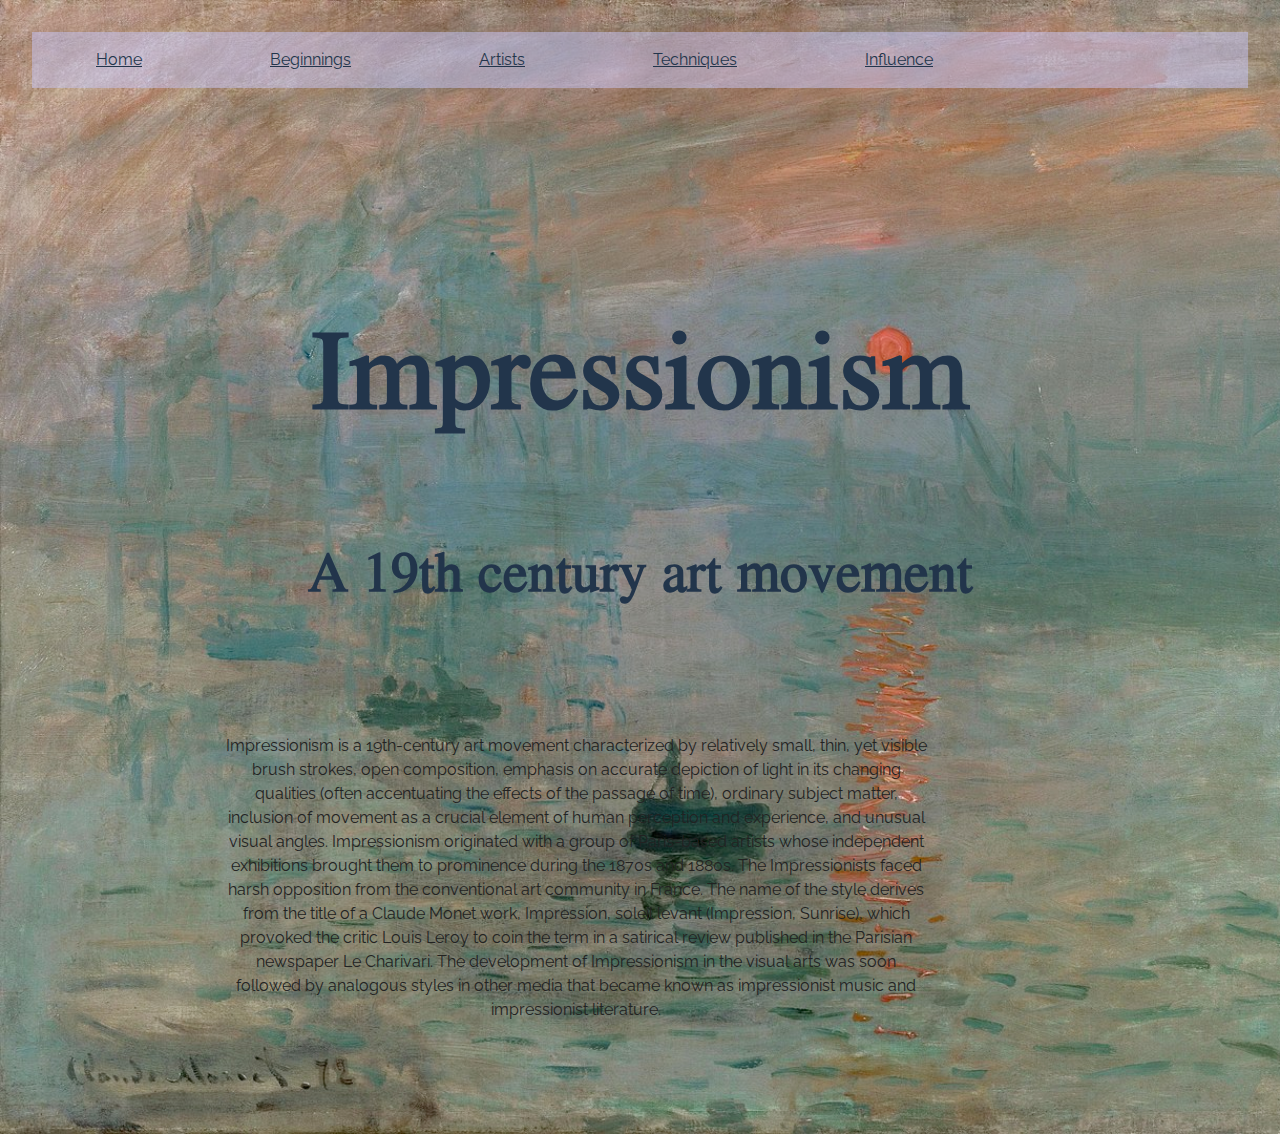
<file: index.html>
<!DOCTYPE html>
<html>
<head>

	<meta charset="utf-8">
	<meta http-equiv="X-UA-Compatible" content="IE=edge">
	<title>Impressionism</title>
	<meta name="description" content="">

	<!-- Enable responsive layouts; tell browsers not to shrink pages to fit small screens -->
	<meta name="viewport" content="width=device-width, initial-scale=1">

	<!-- Load styles -->
	<!-- For production, combine all of the stylesheets -->
	<link rel="stylesheet" href="css/sitewide.css">

	<!-- Webfonts -->
	<link href="https://fonts.googleapis.com/css?family=Jomolhari&display=swap" rel="stylesheet">
	<link href="https://fonts.googleapis.com/css?family=Raleway&display=swap" rel="stylesheet">

</head>
<body class="homepage">
<!-- Change this classname for each page/type! -->

	<!-- Page content typically goes inside the container -->
	<div class="container">


		<div class="headings-home">
			<div class="navbar">
				<a href="index.html">Home</a>
				<a href="beginnings.html">Beginnings</a>
				<a href="artists.html">Artists</a>
				<a href="techniques.html">Techniques</a>
				<a href="influence.html">Influence</a>
			</div>

			<h1>Impressionism</h1>

		<h2>A 19th century art movement</h2>
	</div>

	<div class="homepage-body-text">
		Impressionism is a 19th-century art movement characterized by relatively small, thin, yet visible brush strokes, open composition, emphasis on accurate depiction of light in its changing qualities (often accentuating the effects of the passage of time), ordinary subject matter, inclusion of movement as a crucial element of human perception and experience, and unusual visual angles. Impressionism originated with a group of Paris-based artists whose independent exhibitions brought them to prominence during the 1870s and 1880s.

The Impressionists faced harsh opposition from the conventional art community in France. The name of the style derives from the title of a Claude Monet work, Impression, soleil levant (Impression, Sunrise), which provoked the critic Louis Leroy to coin the term in a satirical review published in the Parisian newspaper Le Charivari.

The development of Impressionism in the visual arts was soon followed by analogous styles in other media that became known as impressionist music and impressionist literature.
	</div>

	</div>

	</div><!-- end container -->

</body>
</html>
</file>
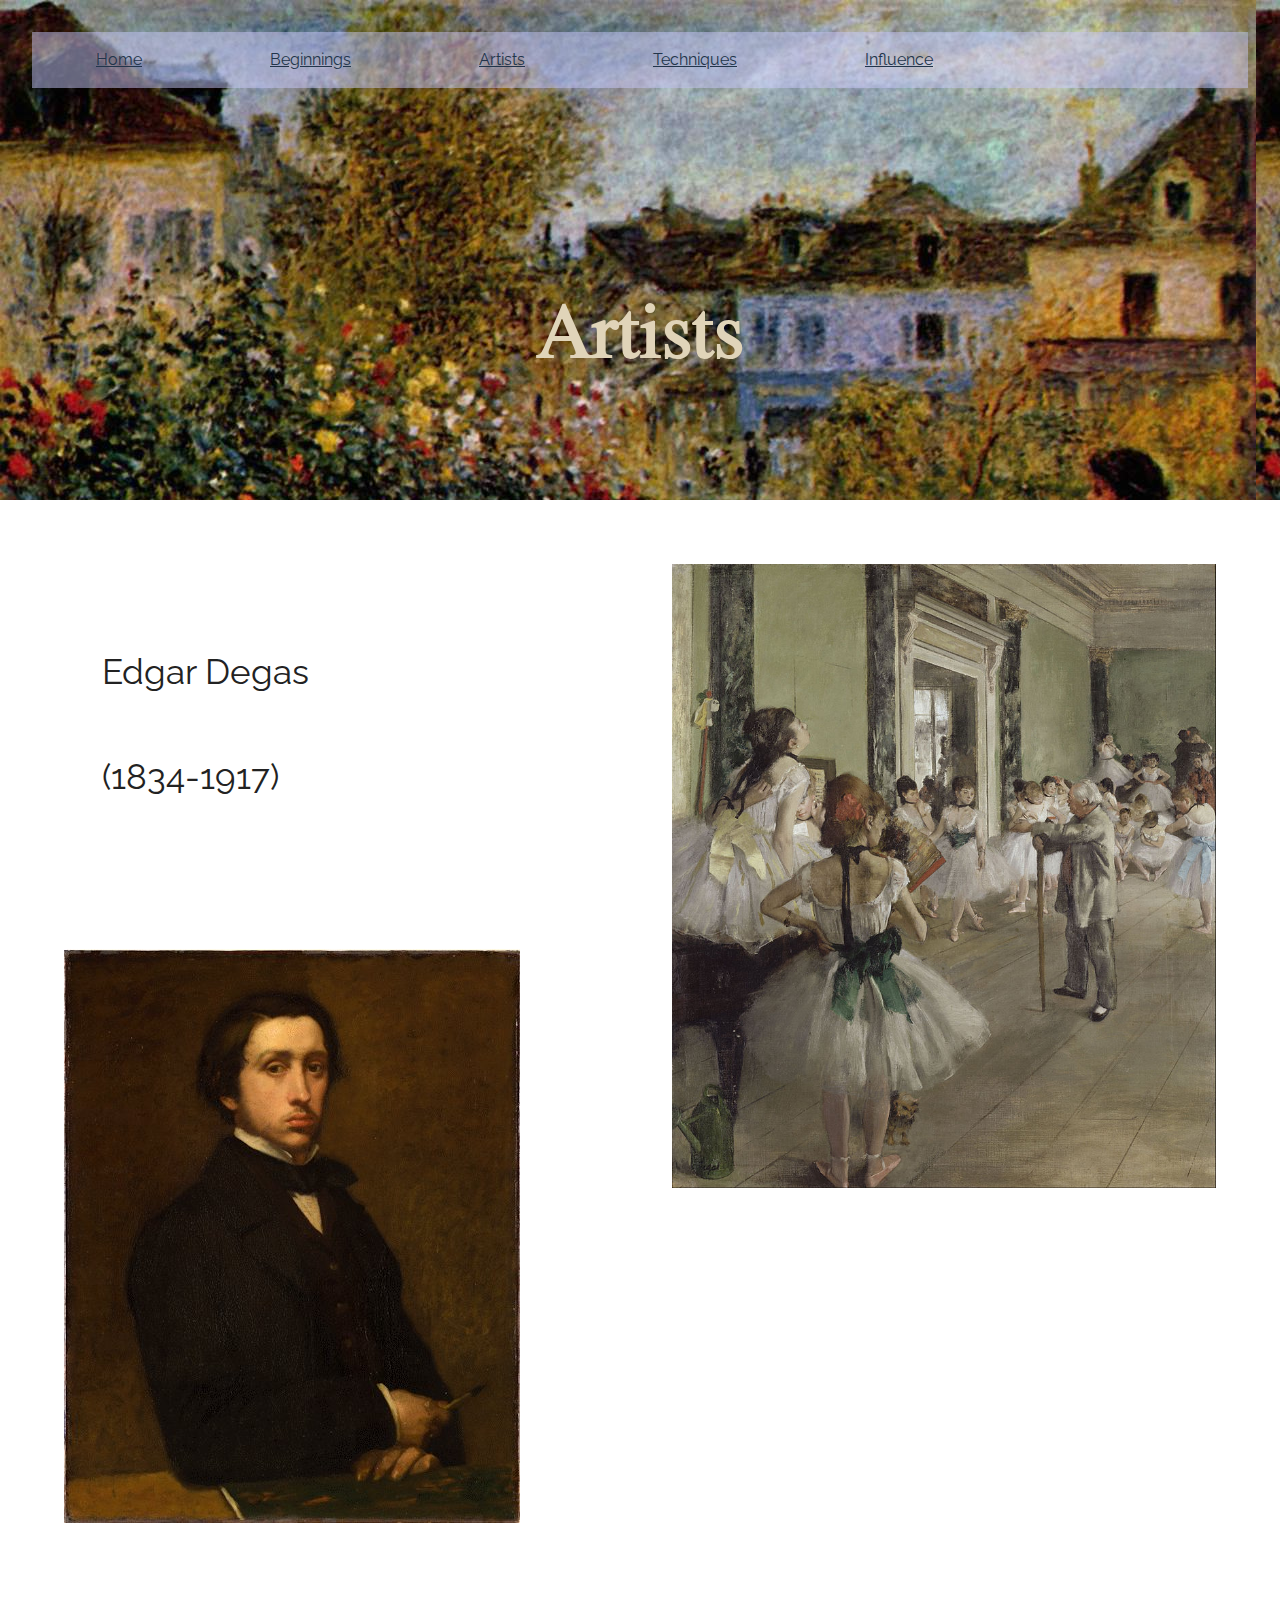
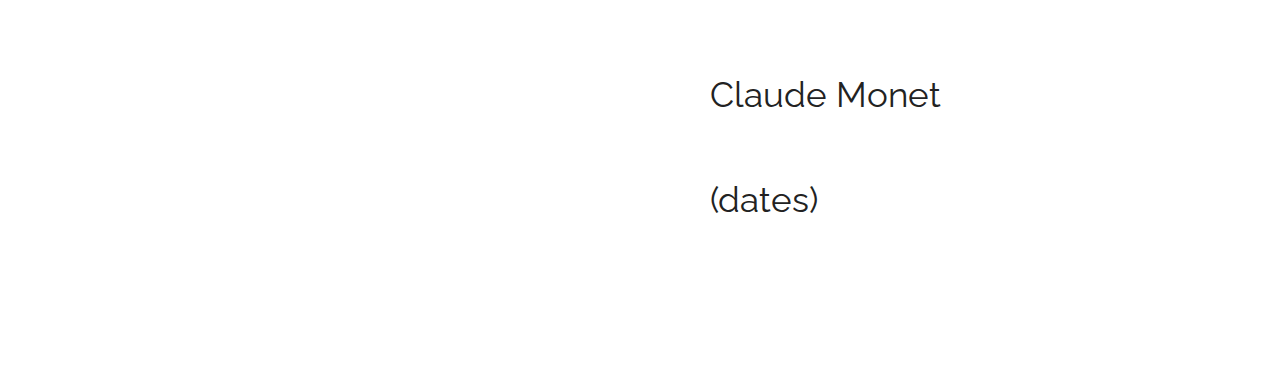
<file: artists.html>
<!DOCTYPE html>
<html>
<head>

	<meta charset="utf-8">
	<meta http-equiv="X-UA-Compatible" content="IE=edge">
	<title>Impressionism Artists</title>
	<meta name="description" content="">

	<!-- Enable responsive layouts; tell browsers not to shrink pages to fit small screens -->
	<meta name="viewport" content="width=device-width, initial-scale=1">

	<!-- Load styles -->
	<!-- For production, combine all of the stylesheets -->
	<link rel="stylesheet" href="css/sitewide.css">

	<!-- Webfonts -->
	<link href="https://fonts.googleapis.com/css?family=Jomolhari&display=swap" rel="stylesheet">
	<link href="https://fonts.googleapis.com/css?family=Raleway&display=swap" rel="stylesheet">

</head>
<body class="artists">
<!-- Change this classname for each page/type! -->

	<!-- Page content typically goes inside the container -->
	<div class="container">

		<div class="headings-artists">
			<div class="navbar">
				<a href="index.html">Home</a>
				<a href="beginnings.html">Beginnings</a>
				<a href="artists.html">Artists</a>
				<a href="techniques.html">Techniques</a>
				<a href="influence.html">Influence</a>
			</div>

			<h1 class="artists">Artists</h1>
</div>

<div class="artists-info">

	<div class="degas">
	<p>Edgar Degas<p>
	<p>(1834-1917)<p>
	</div>

	<div class="degas-img-1">
	<img src="img/Edgar_Degas_-_The_Ballet_Class_-_Google_Art_Project.jpg">
	</div>

	<div class="degas-img-2">
	<img src="img/Edgar_Degas_self_portrait_1855.jpeg">
	</div>

	<div class="monet">
		<p>Claude Monet<p>
			<p>(dates)<p>
	</div>

</div>


	</div><!-- end container -->

</body>
</html>
</file>
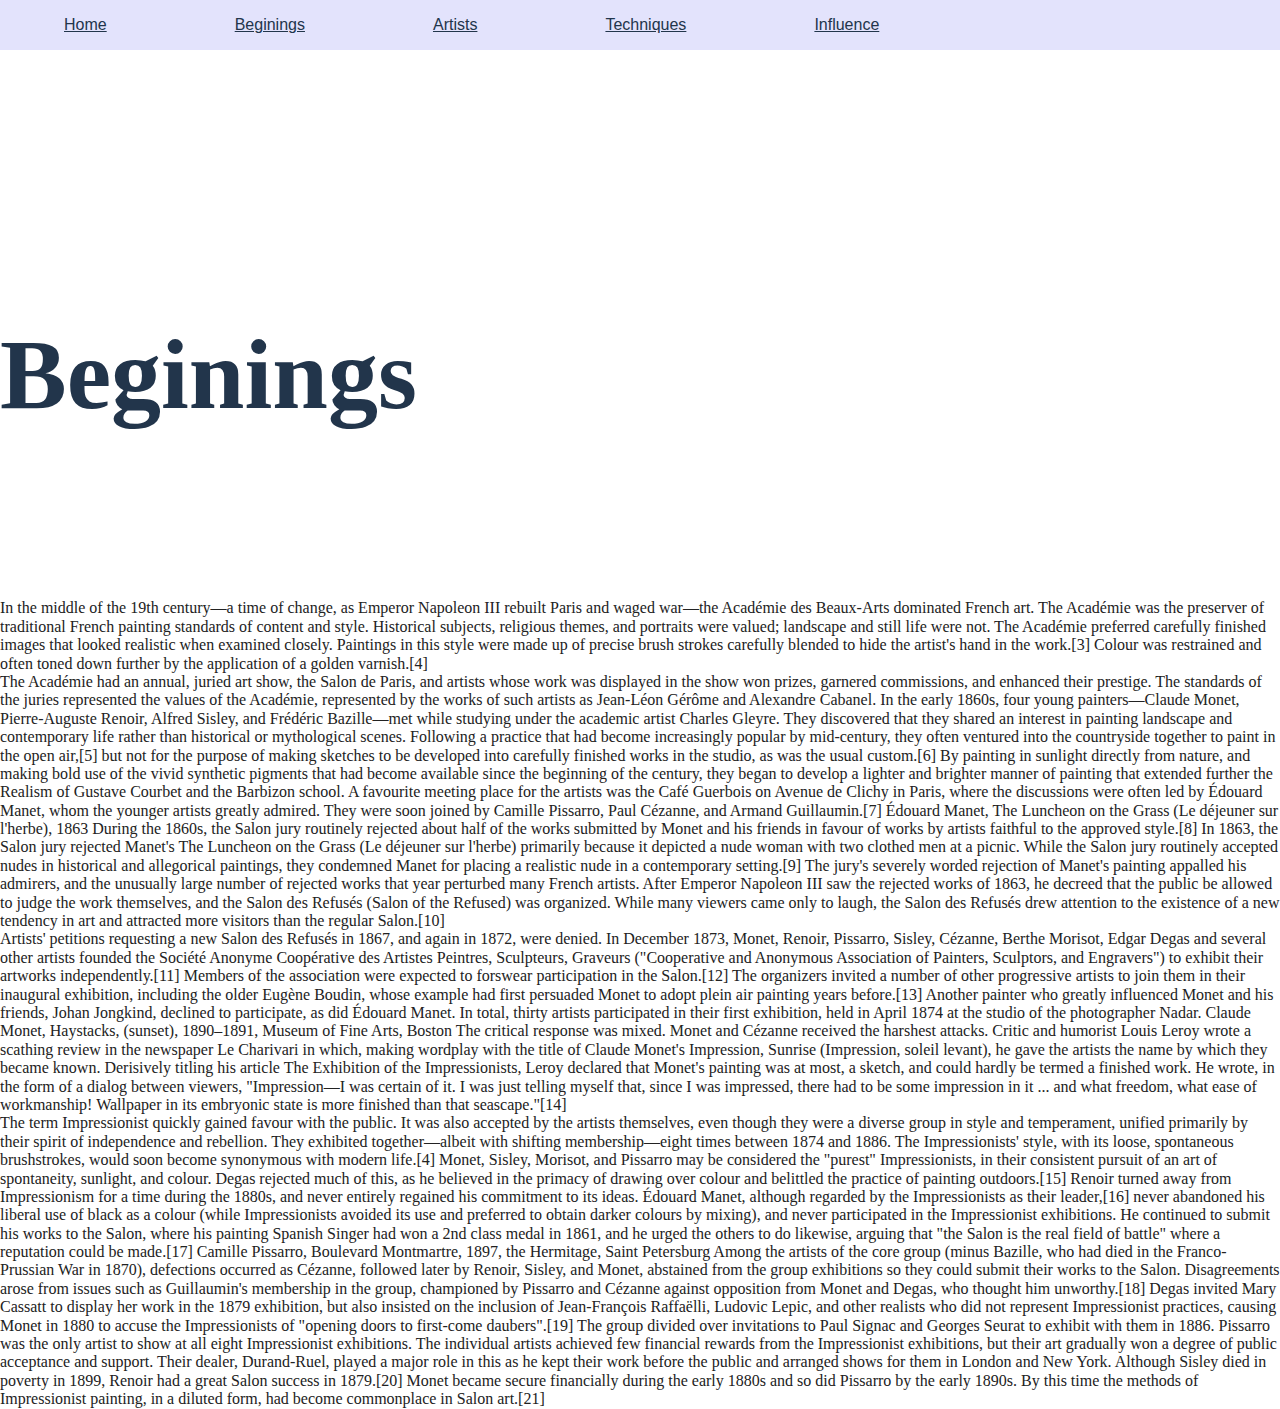
<file: beginings.html>
<!DOCTYPE html>
<html>
<head>

	<meta charset="utf-8">
	<meta http-equiv="X-UA-Compatible" content="IE=edge">
	<title>Impressionism Beginings</title>
	<meta name="description" content="">

	<!-- Enable responsive layouts; tell browsers not to shrink pages to fit small screens -->
	<meta name="viewport" content="width=device-width, initial-scale=1">

	<!-- Load styles -->
	<!-- For production, combine all of the stylesheets -->
	<link rel="stylesheet" href="css/sitewide.css">

	<!-- Webfonts -->
	<link href="https://fonts.googleapis.com/css?family=Source+Sans+Pro" rel="stylesheet">

</head>
<body class="beginings">
<!-- Change this classname for each page/type! -->

	<!-- Page content typically goes inside the container -->
	<div class="container">
		<div class="headings-beginings">
			<div class="navbar">
				<a href="index.html">Home</a>
				<a href="beginings.html">Beginings</a>
				<a href="artists.html">Artists</a>
				<a href="">Techniques</a>
				<a href="">Influence</a>
			</div>
			<h1 class="beginings">Beginings</h1>
		</div>

		<div class="body-text-beginings">
			In the middle of the 19th century—a time of change, as Emperor Napoleon III rebuilt Paris and waged war—the Académie des Beaux-Arts dominated French art. The Académie was the preserver of traditional French painting standards of content and style. Historical subjects, religious themes, and portraits were valued; landscape and still life were not. The Académie preferred carefully finished images that looked realistic when examined closely. Paintings in this style were made up of precise brush strokes carefully blended to hide the artist's hand in the work.[3] Colour was restrained and often toned down further by the application of a golden varnish.[4]
			<div>

			<div class="academie">
				The Académie had an annual, juried art show, the Salon de Paris, and artists whose work was displayed in the show won prizes, garnered commissions, and enhanced their prestige. The standards of the juries represented the values of the Académie, represented by the works of such artists as Jean-Léon Gérôme and Alexandre Cabanel.

			In the early 1860s, four young painters—Claude Monet, Pierre-Auguste Renoir, Alfred Sisley, and Frédéric Bazille—met while studying under the academic artist Charles Gleyre. They discovered that they shared an interest in painting landscape and contemporary life rather than historical or mythological scenes. Following a practice that had become increasingly popular by mid-century, they often ventured into the countryside together to paint in the open air,[5] but not for the purpose of making sketches to be developed into carefully finished works in the studio, as was the usual custom.[6] By painting in sunlight directly from nature, and making bold use of the vivid synthetic pigments that had become available since the beginning of the century, they began to develop a lighter and brighter manner of painting that extended further the Realism of Gustave Courbet and the Barbizon school. A favourite meeting place for the artists was the Café Guerbois on Avenue de Clichy in Paris, where the discussions were often led by Édouard Manet, whom the younger artists greatly admired. They were soon joined by Camille Pissarro, Paul Cézanne, and Armand Guillaumin.[7]
			Édouard Manet, The Luncheon on the Grass (Le déjeuner sur l'herbe), 1863

			During the 1860s, the Salon jury routinely rejected about half of the works submitted by Monet and his friends in favour of works by artists faithful to the approved style.[8] In 1863, the Salon jury rejected Manet's The Luncheon on the Grass (Le déjeuner sur l'herbe) primarily because it depicted a nude woman with two clothed men at a picnic. While the Salon jury routinely accepted nudes in historical and allegorical paintings, they condemned Manet for placing a realistic nude in a contemporary setting.[9] The jury's severely worded rejection of Manet's painting appalled his admirers, and the unusually large number of rejected works that year perturbed many French artists.

			After Emperor Napoleon III saw the rejected works of 1863, he decreed that the public be allowed to judge the work themselves, and the Salon des Refusés (Salon of the Refused) was organized. While many viewers came only to laugh, the Salon des Refusés drew attention to the existence of a new tendency in art and attracted more visitors than the regular Salon.[10]
		</div>


		<div class="petition">
			Artists' petitions requesting a new Salon des Refusés in 1867, and again in 1872, were denied. In December 1873, Monet, Renoir, Pissarro, Sisley, Cézanne, Berthe Morisot, Edgar Degas and several other artists founded the Société Anonyme Coopérative des Artistes Peintres, Sculpteurs, Graveurs ("Cooperative and Anonymous Association of Painters, Sculptors, and Engravers") to exhibit their artworks independently.[11] Members of the association were expected to forswear participation in the Salon.[12] The organizers invited a number of other progressive artists to join them in their inaugural exhibition, including the older Eugène Boudin, whose example had first persuaded Monet to adopt plein air painting years before.[13] Another painter who greatly influenced Monet and his friends, Johan Jongkind, declined to participate, as did Édouard Manet. In total, thirty artists participated in their first exhibition, held in April 1874 at the studio of the photographer Nadar.
			Claude Monet, Haystacks, (sunset), 1890–1891, Museum of Fine Arts, Boston

			The critical response was mixed. Monet and Cézanne received the harshest attacks. Critic and humorist Louis Leroy wrote a scathing review in the newspaper Le Charivari in which, making wordplay with the title of Claude Monet's Impression, Sunrise (Impression, soleil levant), he gave the artists the name by which they became known. Derisively titling his article The Exhibition of the Impressionists, Leroy declared that Monet's painting was at most, a sketch, and could hardly be termed a finished work.

			He wrote, in the form of a dialog between viewers,

			    "Impression—I was certain of it. I was just telling myself that, since I was impressed, there had to be some impression in it ... and what freedom, what ease of workmanship! Wallpaper in its embryonic state is more finished than that seascape."[14]

			</div>

				<div class="impressionists-start">
			The term Impressionist quickly gained favour with the public. It was also accepted by the artists themselves, even though they were a diverse group in style and temperament, unified primarily by their spirit of independence and rebellion. They exhibited together—albeit with shifting membership—eight times between 1874 and 1886. The Impressionists' style, with its loose, spontaneous brushstrokes, would soon become synonymous with modern life.[4]

			Monet, Sisley, Morisot, and Pissarro may be considered the "purest" Impressionists, in their consistent pursuit of an art of spontaneity, sunlight, and colour. Degas rejected much of this, as he believed in the primacy of drawing over colour and belittled the practice of painting outdoors.[15] Renoir turned away from Impressionism for a time during the 1880s, and never entirely regained his commitment to its ideas. Édouard Manet, although regarded by the Impressionists as their leader,[16] never abandoned his liberal use of black as a colour (while Impressionists avoided its use and preferred to obtain darker colours by mixing), and never participated in the Impressionist exhibitions. He continued to submit his works to the Salon, where his painting Spanish Singer had won a 2nd class medal in 1861, and he urged the others to do likewise, arguing that "the Salon is the real field of battle" where a reputation could be made.[17]
			Camille Pissarro, Boulevard Montmartre, 1897, the Hermitage, Saint Petersburg

			Among the artists of the core group (minus Bazille, who had died in the Franco-Prussian War in 1870), defections occurred as Cézanne, followed later by Renoir, Sisley, and Monet, abstained from the group exhibitions so they could submit their works to the Salon. Disagreements arose from issues such as Guillaumin's membership in the group, championed by Pissarro and Cézanne against opposition from Monet and Degas, who thought him unworthy.[18] Degas invited Mary Cassatt to display her work in the 1879 exhibition, but also insisted on the inclusion of Jean-François Raffaëlli, Ludovic Lepic, and other realists who did not represent Impressionist practices, causing Monet in 1880 to accuse the Impressionists of "opening doors to first-come daubers".[19] The group divided over invitations to Paul Signac and Georges Seurat to exhibit with them in 1886. Pissarro was the only artist to show at all eight Impressionist exhibitions.

			The individual artists achieved few financial rewards from the Impressionist exhibitions, but their art gradually won a degree of public acceptance and support. Their dealer, Durand-Ruel, played a major role in this as he kept their work before the public and arranged shows for them in London and New York. Although Sisley died in poverty in 1899, Renoir had a great Salon success in 1879.[20] Monet became secure financially during the early 1880s and so did Pissarro by the early 1890s. By this time the methods of Impressionist painting, in a diluted form, had become commonplace in Salon art.[21]
		</div>

	</div><!-- end container -->

</body>
</html>
</file>
<file: css/sitewide.css>
/* ------------------------------------------------------------ */
/* imports and utilities */

/* 3rd-party CSS files */
@import 'vendor/h5bp-head.css';
@import 'vendor/normalize.css';
@import 'vendor/h5bp-tail.css';

/* use a more intuitive box sizing model (http://is.gd/wNVjAo) */
* { -moz-box-sizing: border-box; -webkit-box-sizing: border-box; box-sizing: border-box; }

/* Scale down images and embedded videos so they don't overflow their parents */
img, object { max-width: 100%; }

/*	Development/layout aid. Remove the comments
	on this rule in order to draw boxes around DIVs
	and other elements used for layout. */
/*
div, main, article, section, aside, hgroup, header, footer, address, nav {
	border: 1px solid rgba(255,0,0,0.15) !important;
	background: rgba(255,0,0,0.05) !important;
}
*/


/* ------------------------------------------------------------ */
/* start project-specifc styles below this line */

.homepage {
	font-family: "Jomolhari", 'Raleway', Helvetica, Arial, sans-serif;
	font-size: 16px;
	line-height: 1.5em;
	color: #222;
	background-image: url("../img/impression-sunrise.jpg");
	background-repeat: no-repeat;
	background-size: cover;

}

/*	Generally, you will only want one container element in
	the document, wrapping around the main content area.
	If you have more than one container, you are probably doing
	something wrong.
*/
.container {
	padding: 0;
	margin: 0;
}

.navbar a {
	text-align: center;
	margin-left: 3em;
	margin-right: 3em;
	padding: 1em;
	transform: background-color;
	font-family: 'Raleway', sans-serif;
	color: #22354B;
	font-size: 16px;
}

.navbar {
	text-align: center;
	margin-left: 0%;
	margin-right: 0%;
	width: 100%;
	display: flex;
	flex-grow: 0;
	flex-shrink: 1;
	flex-wrap: nowrap;
	background-color: rgba(200, 200, 250, 0.5);
}

.navbar a:hover {
	transition-duration: 1s;
	background-color: rgba(100, 100, 200, 0.7);
}

.headings-home {
	background-image-align: center;
	margin-left: 0;
	margin-right: 0;
	padding: 2em;
	text-align: center;
	width: 100%;
}

h1 {
	padding-top: 2em;
	padding-bottom: 1em;
	color: #22354B;
	font-size: 100px;
}

h2 {
	color: #22354B;
	font-size: 50px;
}

.homepage-body-text {
	margin-top: 2em;
	margin-left: 15%;
	margin-right: 15%;
	margin-bottom: 5em;
	text-align: center;
	width: 60%;
	padding: 2em;
	display: grid;
	grid-template: 1fr;
	background-color: rgba(251, 251, 251 0.6);
	font-family: 'Raleway';
}




/* ------------------------------------------------------------ */
/* start artists page */
/* ------------------------------------------------------------ */








.artists {
	font-family: "Jomolhari", 'Raleway', Helvetica, Arial, sans-serif;
	font-size: 16px;
	line-height: 1.5em;
	color: #222;
}
.headings-artists {
	background-image-align: center;
	margin-left: 0;
	margin-right: 0;
	padding: 2em;
	text-align: center;
	width: 100%;
	background-image: url("../img/Pierre-Auguste_Renoir_083.jpg");
	height: 500px;
}

.artists h1 {
	padding: 2em;
	font-size: 70px;
	color: #E0D4B9;
	text-align: center;
}

.artists-info {
	display: grid;
	grid-template-columns: 1fr 1fr;
	padding: 2em;
	font-family: 'Raleway';
}

.degas {
padding: 2em;
line-height: 2em;
font-size: 35px;
grid-column: 1 / 2;
grid-row:  1 / 2;
}

.degas-img-1 {
	grid-column: 2 / 3;
	grid-row: 1 / 3;
	padding: 2em;
}

.degas-img-2 {
	grid-column: 1 / 2;
	grid-row: 2 / 3;
	padding: 2em;
}

.monet {
	padding: 2em;
	line-height: 2em;
	font-size: 35px;
	grid-column: 2 / 3;
	grid-row: 3 / 4;
}




/* ------------------------------------------------------------ */
/* start beginings page */
/* ------------------------------------------------------------ */




.beginnings-heading {
	font-family: "Jomolhari", 'Raleway', Helvetica, Arial, sans-serif;
	line-height: 1em;
	color: #222;
	padding-bottom: 1em;
	color: #22354B;
	font-size: 70px;
}

.headings-beginnings {
	background-image-align: center;
	margin-left: 0;
	margin-right: 0;
	padding: 2em;
	text-align: center;
	width: 100%;
	background-image: url("../img/Camille_Pissarro_-_Boulevard_Montmartre_-_Eremitage.jpg");
	height: 500px;
}

.beginnings {
	font-size: 16px;
	color: #22354B;
	text-align: center;
}

.body-text-beginnings {
	line-height: 1.5em;
	color: #22354B;
	font-family: 'Raleway';
	font-size: 16px;
	display: grid;
	grid-template-columns: 1fr 1fr;
	padding: 1em;
}

.intro-beginnings {
	grid-column: 1 / 3;
	grid-row: 1 / 2;
}

.academie1 {
	grid-column: 1 / 2;
	grid-row: 3 / 4;
}
.intro-pullquote {
	font-size: 25px;
	text-align: center;
	grid-column: 1 / 3;
	grid-row: 2 / 3;
	color: rgba(251, 251, 251 0.6);
	margin-left: 2em;
	margin-right: 2em;
}

.academie2 {
	grid-column: 2 / 3;
	grid-row: 5 / 6;
}

.petition {
	grid-column: 2 / 3;
	grid-row: 4 / 5;
}

.leroy-pullquote {
	font-size: 25px;
	text-align: center;
	grid-column: 1 / 3;
	grid-row: 6 / 7;
	color: rgba(251, 251, 251 0.6);
	margin-left: 2em;
	margin-right: 2em;
}

.impressionists-start {
	grid-column: 1 / 2;
	grid-row: 7 / 8;
}



/* ------------------------------------------------------------ */
/* start techniques page */
/* ------------------------------------------------------------ */




.techniques {
	font-family: "Jomolhari", "Raleway", Helvetica, Arial, sans-serif;
	font-size: 16px;
	line-height: 1.5em;
	color: #222;
}

.headings-techniques {
	background-image-align: center;
	margin-left: 0;
	margin-right: 0;
	padding: 2em;
	text-align: center;
	width: 100%;
	background-image: url("../img/Camille_Pissarro_-_Boulevard_Montmartre_-_Eremitage.jpg");
	height: 500px;
}

.techniques h1 {
	font-family: "Jomolhari";
	padding: 2em;
	font-size: 70px;
	color: #22354B;
	text-align: center;
}

.techniques-body-text {
	display: grid;
	grid-template-columns: 1fr 1fr;
	font-family: "Raleway";
}

.techniques-intro {
	grid-column: 1 / 3;
	grid-row: 1 / 2;
	padding: 2em;
}

.list-intro {
	grid-column: 1 / 2;
	grid-row: 2 / 3;
	padding: 2em;
}

.technology {
	grid-column: 2 / 3;
	grid-row: 3 / 4;
	padding: 2em;
}

.composition {
	grid-column: 1 / 2;
	grid-row: 4 / 5;
	padding: 2em;
}

.photography {
	grid-column: 2 / 3;
	grid-row: 5 / 6;
	padding: 2em;
}

.japanese-influence {
	grid-column: 1 / 2;
	grid-row: 6 / 7;
	padding: 2em;
}





/* ------------------------------------------------------------ */
/* start influence page */
/* ------------------------------------------------------------ */




.influence {
	font-family: "Jomolhari", 'Raleway', Helvetica, Arial, sans-serif;
	font-size: 16px;
	line-height: 1.5em;
	color: #222;
}

.headings-influence {
	background-image-align: center;
	margin-left: 0;
	margin-right: 0;
	padding: 2em;
	text-align: center;
	width: 100%;
	background-image: url("../img/Camille_Pissarro_-_Boulevard_Montmartre_-_Eremitage.jpg");
	height: 500px;
}

.influence h1 {
	font-family: 'Jomolhari';
	padding: 2em;
	font-size: 70px;
	color: #22354B;
	text-align: center;
}

h2 {
	line-height: 1em;
}

.associates-and-influenced-artists1 {
	grid-column: 1 / 2;
	grid-row: 1 / 2;
	padding: 2em;
}

.associates-and-influenced-artists2 {
	grid-column: 2 / 3;
	grid-row: 2 / 3;
	padding: 2em;
}

.post-impressionism {
	grid-column: 1 / 2;
	grid-row: 3 / 4;
	padding: 2em;
}

.influence-body-text {
	display: grid;
	grid-template-columns: 1fr 1fr;
	margin: 1em;
	font-family: "Raleway";





}

}

/* ------------------------------------------------------------ */
/* media query containing styles for larger screens */
@media (min-width: 720px) {

	/* container on larger screens */
	.container {
		width: 100%;
		max-width: 2000px;
	}

} /* end media query */
</file>
